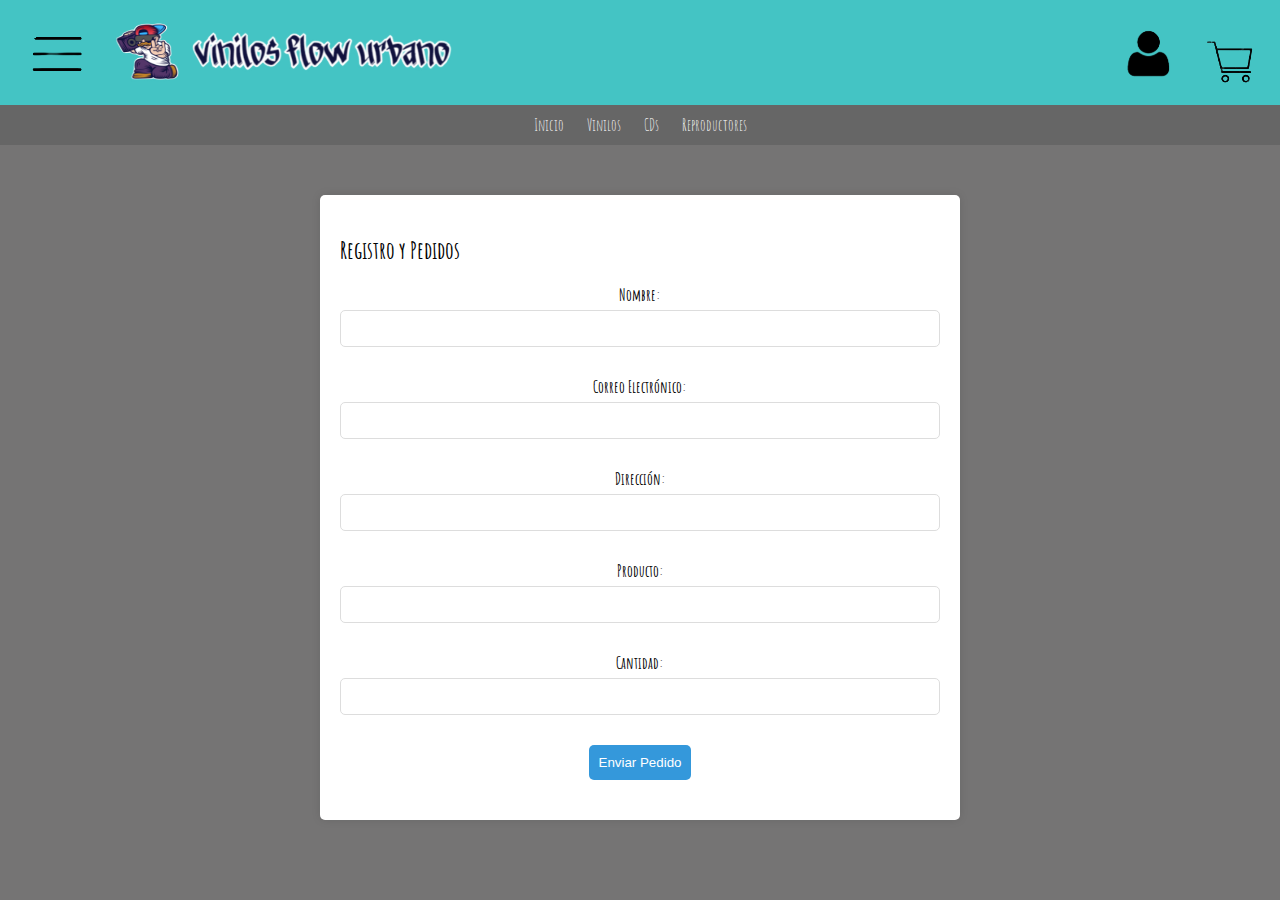
<file: carrito.html>
<!doctype html>
<html lang="es">
  <head>
    <meta charset="UTF-8" />
    <meta name="viewport" content="width=device-width, initial-scale=1.0" />
    <link rel="stylesheet" href="web/Css/estilo.css" />
    <link rel="stylesheet" href="https://fonts.googleapis.com/css2?family=Amatic+SC" />
    <title>vinilos flow urbano</title>
  <link rel="icon" type="images/png"sizes="16x16" href="web/images/favicon.png"
  </head>
  <body>
    <!-- Barra superior -->
    <div class="top-bar">
      <div class="left-section">
         <button type="button" class="open_button">
          <img src="web/images/hamburguesa.png" class="imgheader" />
        </button>
      <div class="sidebar" style="width: 25%">
       <div class="sidebarelements">vin
       </div>
        <div class="sidebarelements">vin</div>
          <div class="sidebarelements">vin</div>
            <div class="sidebarelements">vin </div>
              <div class="sidebarelements">vin</div>
      </div>
        <a href="index.html" class="logo"
          ><img src="web/images/logo+nombre.png" alt=""
        /></a>
      </div>
      <div class="right-section">
        <a href="perfil.html" class="perfil"
          ><img src="web/images/perfil.png" alt=""
        /></a>
        <a href="carrito.html" class="carrito"
          ><img src="web/images/cesta.png" alt=""
        /></a>
      </div>
    </div>
  

    
    <div class="sidebar" style="width: 100px;max-height:100px ; background-color: blue;">hola
    </div>
  </div>
  
    <!-- Subdivisiones -->
    <div class="subdivisions">
      <a href="index.html" class="back-button">Inicio</a>
      <a href="web/pages/Pag_1.html" class="subdivision">Vinilos</a>
      <a href="web/pages/Pag_2.html" class="subdivision">CDs</a>
      <a href="web/pages/Pag_3.html" class="subdivision">Reproductores</a>
    </div>
    <div class="form-container">
      <h2 class="form-title">Registro y Pedidos</h2>
      <form action="/procesar_registro_y_pedido" method="post">
          <!-- Grupo de Nombre -->
          <div class="form-group">
              <label for="nombre">Nombre:</label>
              <input type="text" id="nombre" name="nombre" required>
          </div>
    
          <!-- Grupo de Correo Electrónico -->
          <div class="form-group">
              <label for="correo">Correo Electrónico:</label>
              <input type="email" id="correo" name="correo" required>
          </div>
    
          <!-- Grupo de Dirección -->
          <div class="form-group">
              <label for="direccion">Dirección:</label>
              <input type="text" id="direccion" name="direccion" required>
          </div>
    
          <!-- Grupo de Productos y Cantidad -->
          <div class="form-group">
              <label for="producto">Producto:</label>
              <input type="text" id="producto" name="producto" required>
          </div>
          <div class="form-group">
              <label for="cantidad">Cantidad:</label>
              <input type="number" id="cantidad" name="cantidad" required>
          </div>
    
          <!-- Botón de Enviar -->
          <div class="form-group">
              <button type="submit">Enviar Pedido</button>
          </div>
        </form>
  </body>
  
  <script>
    const sidebar = document.querySelector(".sidebar");
    const open_btn = document.querySelector(".open_button");
    const close_btn = document.querySelector(".close_button");
    open_btn.addEventListener("click", () => {
      sidebar.classList.toggle("transladar_derecha");
    });
    close_btn.addEventListener("click", () => {
      sidebar.classList.toggle("transladar_derecha");
    });
  </script>

</html>
</file>
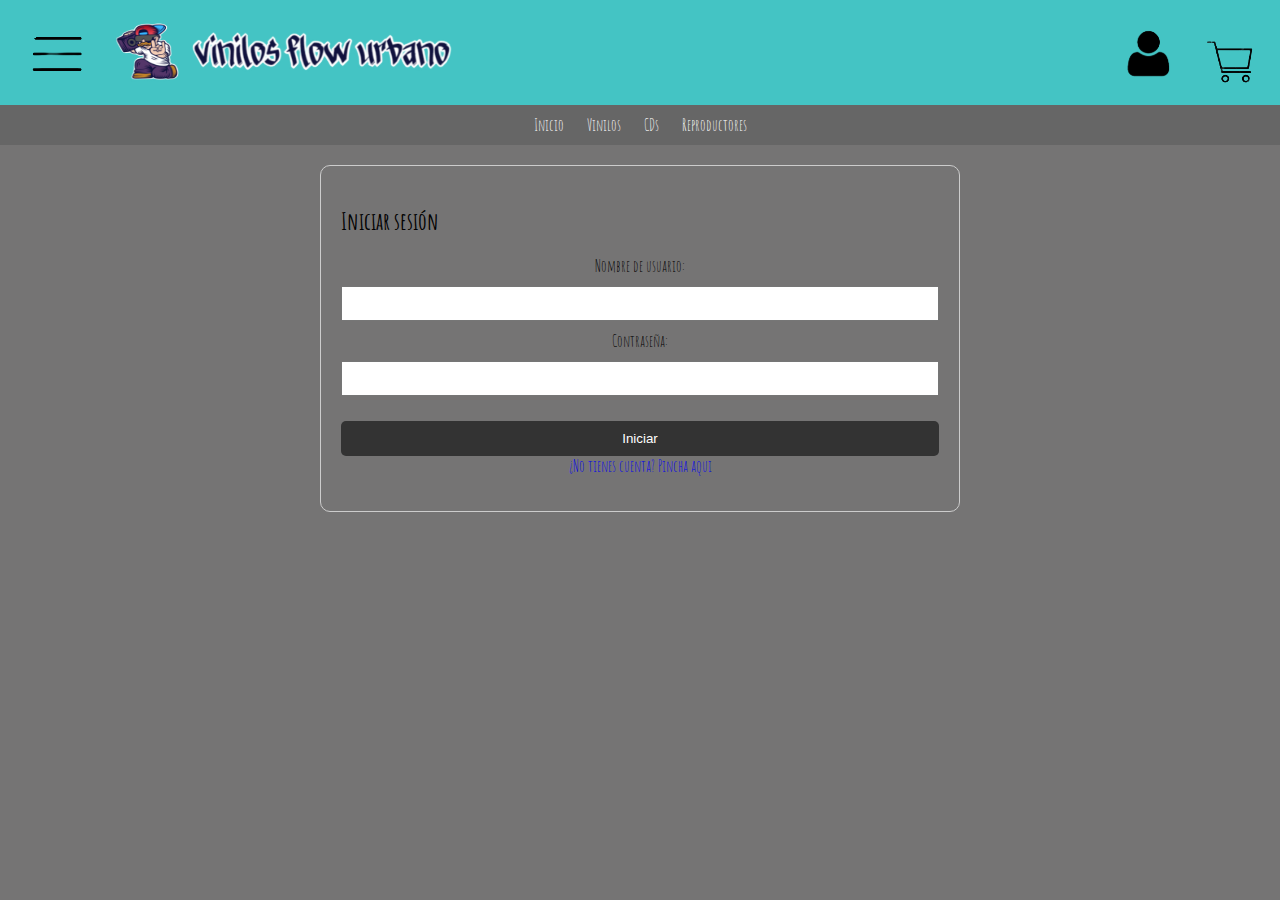
<file: perfil.html>
<!doctype html>
<html lang="es">
  <head>
    <meta charset="UTF-8" />
    <meta name="viewport" content="width=device-width, initial-scale=1.0" />
    <link rel="stylesheet" href="web/Css/estilo.css" />
    <link rel="stylesheet" href="https://fonts.googleapis.com/css2?family=Amatic+SC" />
    <title>vinilos flow urbano</title>
  <link rel="icon" type="images/png"sizes="16x16" href="web/images/favicon.png"
  </head>
  <body>
    <!-- Barra superior -->
    <div class="top-bar">
      <div class="left-section">
         <button type="button" class="open_button">
          <img src="web/images/hamburguesa.png" class="imgheader" />
        </button>
      <div class="sidebar" style="width: 25%">
       <div class="sidebarelements">vin
       </div>
        <div class="sidebarelements">vin</div>
          <div class="sidebarelements">vin</div>
            <div class="sidebarelements">vin </div>
              <div class="sidebarelements">vin</div>
      </div>
        <a href="index.html" class="logo"
          ><img src="web/images/logo+nombre.png" alt=""
        /></a>
      </div>
      <div class="right-section">
        <a href="perfil.html" class="perfil"
          ><img src="web/images/perfil.png" alt=""
        /></a>
        <a href="carrito.html" class="carrito"
          ><img src="web/images/cesta.png" alt=""
        /></a>
      </div>
    </div>
  

    
    <div class="sidebar" style="width: 100px;max-height:100px ; background-color: blue;">hola
    </div>
  </div>
  
    <!-- Subdivisiones -->
    <div class="subdivisions">
      <a href="index.html" class="back-button">Inicio</a>
      <a href="web/pages/Pag_1.html" class="subdivision">Vinilos</a>
      <a href="web/pages/Pag_2.html" class="subdivision">CDs</a>
      <a href="web/pages/Pag_3.html" class="subdivision">Reproductores</a>
    </div>
    <div class="perfil-content">
      <h2>Iniciar sesión</h2>
      <form action="" method="post">
        <div class="-group">
          <label for="username">Nombre de usuario:</label>
          <input type="text" id="username" name="username" required>
      </div>
          <div class="password-group">
              <label for="password">Contraseña:</label>
              <input type="password" id="password" name="password" required>
          </div>
  
          <div class="button-group">
              <button type="submit">Iniciar</button>
              <a href="registro.html">¿No tienes cuenta? Pincha aqui</a>
          </div>
      </form>
  </div>
  
    </div>
  </body>
  <script>
    const sidebar = document.querySelector(".sidebar");
    const open_btn = document.querySelector(".open_button");
    const close_btn = document.querySelector(".close_button");
    open_btn.addEventListener("click", () => {
      sidebar.classList.toggle("transladar_derecha");
    });
    close_btn.addEventListener("click", () => {
      sidebar.classList.toggle("transladar_derecha");
    });
  </script>
</html>
</file>
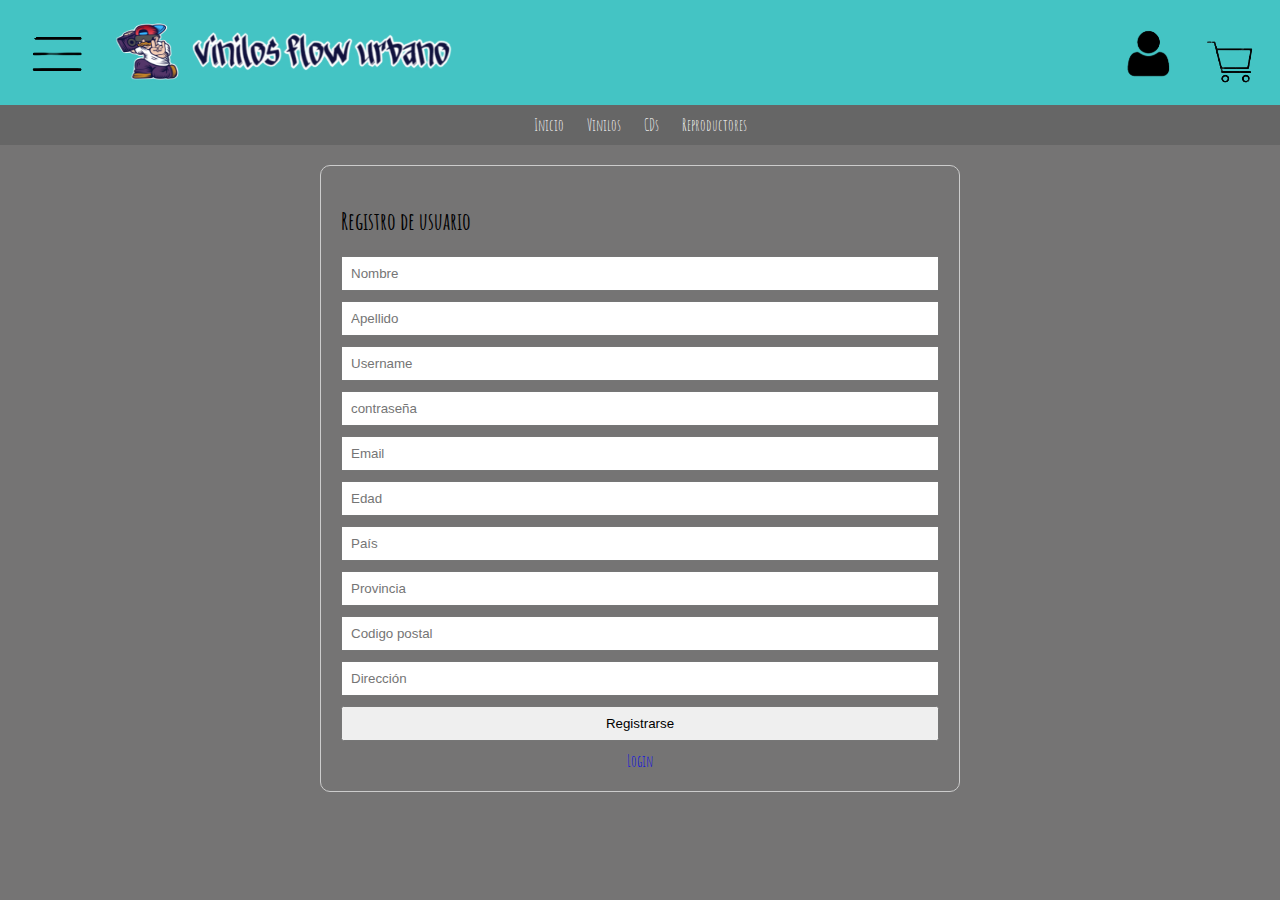
<file: registro.html>
<!doctype html>
<html lang="es">
  <head>
    <meta charset="UTF-8" />
    <meta name="viewport" content="width=device-width, initial-scale=1.0" />
    <link rel="stylesheet" href="web/Css/estilo.css" />
    <link rel="stylesheet" href="https://fonts.googleapis.com/css2?family=Amatic+SC" />
    <title>vinilos flow urbano</title>
  <link rel="icon" type="images/png"sizes="16x16" href="web/images/favicon.png"
  </head>
  <body>
    <!-- Barra superior -->
    <div class="top-bar">
      <div class="left-section">
         <button type="button" class="open_button">
          <img src="web/images/hamburguesa.png" class="imgheader" />
        </button>
      <div class="sidebar" style="width: 25%">
       <div class="sidebarelements">vin
       </div>
        <div class="sidebarelements">vin</div>
          <div class="sidebarelements">vin</div>
            <div class="sidebarelements">vin </div>
              <div class="sidebarelements">vin</div>
      </div>
        <a href="index.html" class="logo"
          ><img src="web/images/logo+nombre.png" alt=""
        /></a>
      </div>
      <div class="right-section">
        <a href="perfil.html" class="perfil"
          ><img src="web/images/perfil.png" alt=""
        /></a>
        <a href="carrito.html" class="carrito"
          ><img src="web/images/cesta.png" alt=""
        /></a>
      </div>
    </div>
  

    
    <div class="sidebar" style="width: 100px;max-height:100px ; background-color: blue;">hola
    </div>
  </div>
  
    <!-- Subdivisiones -->
    <div class="subdivisions">
      <a href="index.html" class="back-button">Inicio</a>
      <a href="web/pages/Pag_1.html" class="subdivision">Vinilos</a>
      <a href="web/pages/Pag_2.html" class="subdivision">CDs</a>
      <a href="web/pages/Pag_3.html" class="subdivision">Reproductores</a>
    </div>
    <div class="perfil-content">
      <h2>Registro de usuario</h2>
      <form method="POST" action="" name="contact-form">
        <input name="nombreCliente" 
        type="text"
         placeholder="Nombre" 
         required
          />
        <input
          name="apellidoCliente"
          type="text"
          placeholder="Apellido"
          required
        />
        <input name="username" 
        type="text" 
        placeholder="Username" 
        required 
        />
     
      <input
       type="password"
        id="clave" 
        name="clave" 
        placeholder="contraseña"
        required
         />
        <input
        name="correoElectronicoCliente"
        type="email"
        placeholder="Email"
        required
      />
        <input
          name="edadCliente"
          type="number"
          min="1"
          max="150"
          placeholder="Edad"
          required
        />
        <input name="paisCliente" 
        type="text" 
        placeholder="País" 
        required 
        />
        <input
          name="provinciaCliente"
          type="text"
          placeholder="Provincia"
          required
        />
        <input
        name="codigoPostalCliente"
        type="number"
        placeholder="Codigo postal"
        required
      />
        <input
          name="direccionCliente"
          type="text"
          placeholder="Dirección"
          required
        />
      
        <input 
        type="submit"
         value="Registrarse" 
         id="submit" 
         />
  
  
        <a href="perfil.html">Login</a>
      </form>
      <script src=https://script.google.com/macros/s/AKfycbwAVwJOdS3G0AugaxrRjTslqHv-A155PekKsJvp3XKiUl9EydCk5ga_a3afKHQRue8xJQ/exec?></script>
    </body>
  </html>
  </div>

    </div>
  </body>
  <script>
    const sidebar = document.querySelector(".sidebar");
    const open_btn = document.querySelector(".open_button");
    const close_btn = document.querySelector(".close_button");
    open_btn.addEventListener("click", () => {
      sidebar.classList.toggle("transladar_derecha");
    });
    close_btn.addEventListener("click", () => {
      sidebar.classList.toggle("transladar_derecha");
    });
  </script>
</html>
</file>
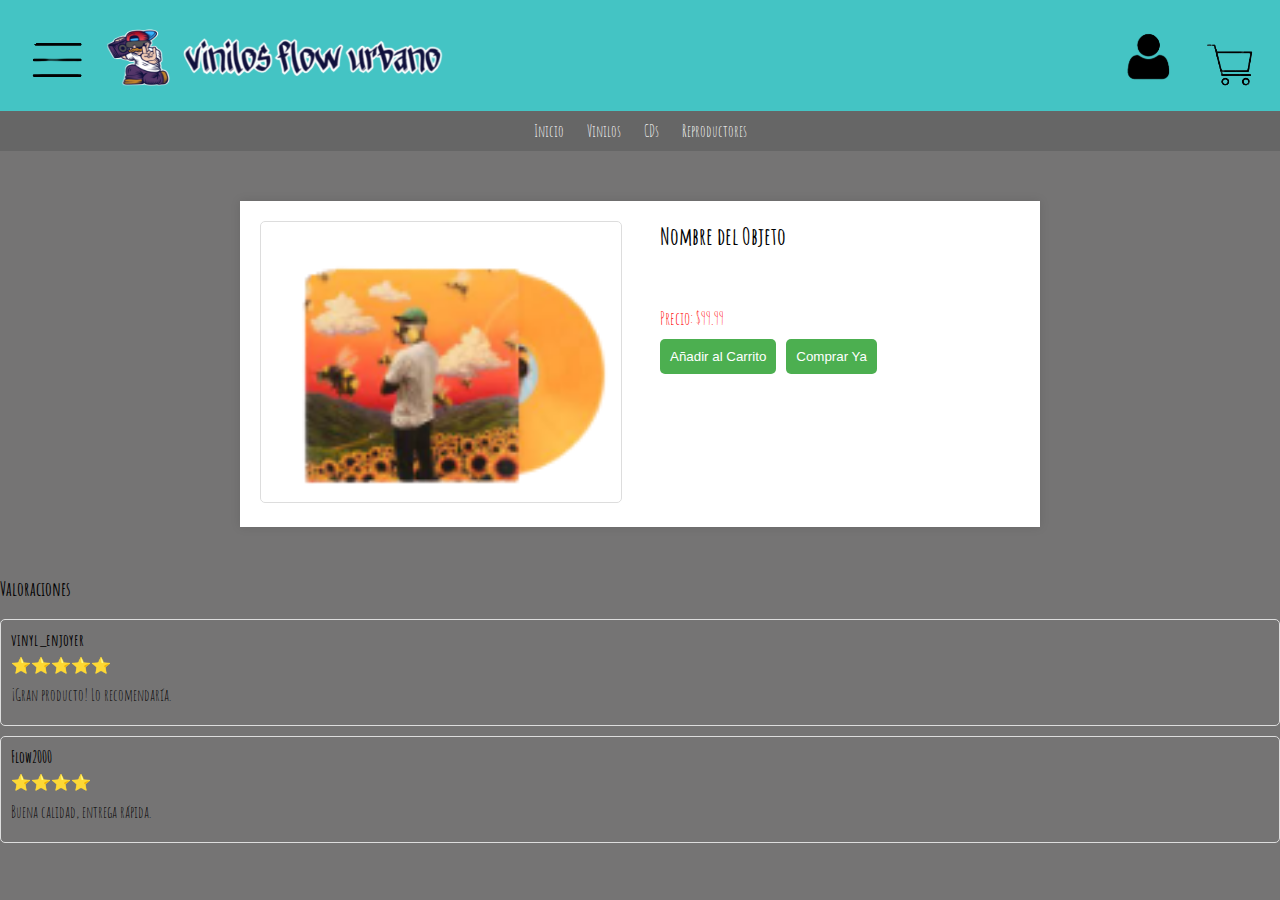
<file: web/pages/item.html>
<!DOCTYPE html>
<html lang="en">
  <head>
    <meta charset="UTF-8" />
    <meta name="viewport" content="width=device-width, initial-scale=1.0" />
    <meta http-equiv="X-UA-Compatible" content="ie=edge" />
    <title>vinilos flow urbano</title>
    <link rel="stylesheet" href="../Css/estilo.css" />
    <link rel="stylesheet" href="https://fonts.googleapis.com/css2?family=Amatic+SC" />
    <title>vinilos flow urbano</title>
  <link rel="icon" type="images/png"sizes="16x16" href="web/images/favicon.png" />
  </head>
  <body>
    <!-- Barra superior -->
   <div class="top-bar">
      <div class="left-section">
         <button type="button" class="open_button">
          <img src="../images/hamburguesa.png" class="imgheader" />
      <div class="sidebar" style="width: 25%">
       <div class="sidebarelements">vin </div>
        <div class="sidebarelements">vin</div>
          <div class="sidebarelements">vin</div>
            <div class="sidebarelements">vin </div>
              <div class="sidebarelements">vin</div>
      </div>
        <a href="../../index.html" class="logo"
          ><img src="../images/logo+nombre.png" alt=""
        /></a>
      </div>
      <div class="right-section">
        <a href="perfil.html" class="perfil"
          ><img src="../images/perfil.png" alt=""
        /></a>
        <a href="carrito.html" class="carrito"
          ><img src="../images/cesta.png" alt=""
        /></a>
      </div>
      </div>
    </div>
    
    
    <!-- Subdivisiones -->
    <div class="subdivisions">
      <a href="../../index.html" class="back-button">Inicio</a>
      <a href="Pag_1.html" class="subdivision">Vinilos</a>
      <a href="Pag_2.html" class="subdivision">CDs</a>
      <a href="Pag_3.html" class="subdivision">Reproductores</a>
    </div>
    </div>
      <!-- Contenedor del objeto -->
      <div class="object-container">
        <!-- Imagen del objeto -->
        <div class="object-image">
          <a href="../documentos/info vin.docx" download="info vin.docx"><img src="../images/vin_1.png" alt="Objeto 1" id="viniloitem"></a>
            <!-- Puedes tener botones para cambiar imágenes aquí -->
        </div>

        <!-- Detalles del objeto -->
        <div class="object-details">
            <div class="object-title">Nombre del Objeto</div>
            <div class="object-description">
                <p>Descripción detallada del objeto...</p>
            </div>
            <div class="object-price">Precio: $99.99</div>
            <div class="button-container">
                <button class="add-to-cart-btn">Añadir al Carrito</button>
                <button class="buy-now-btn">Comprar Ya</button>
            </div>
        </div>
    </div>
    <div class="reviews-container">
      <h3>Valoraciones</h3>

      <!-- Valoración 1 -->
      <div class="review">
          <div class="review-author">vinyl_enjoyer</div>
          <div class="review-rating">⭐⭐⭐⭐⭐</div>
          <div class="review-comment">¡Gran producto! Lo recomendaría.</div>
      </div>

      <!-- Valoración 2 -->
      <div class="review">
          <div class="review-author">Flow2000</div>
          <div class="review-rating">⭐⭐⭐⭐</div>
          <div class="review-comment">Buena calidad, entrega rápida.</div>
      </div>

      <!-- Puedes agregar más valoraciones según sea necesario -->

  </div>

  </body>
  <script>
    const sidebar = document.querySelector(".sidebar");
    const open_btn = document.querySelector(".open_button");
    const close_btn = document.querySelector(".close_button");
    open_btn.addEventListener("click", () => {
      sidebar.classList.toggle("transladar_derecha");
    });
    close_btn.addEventListener("click", () => {
      sidebar.classList.toggle("transladar_derecha");
    });
  </script>

</html>
</file>
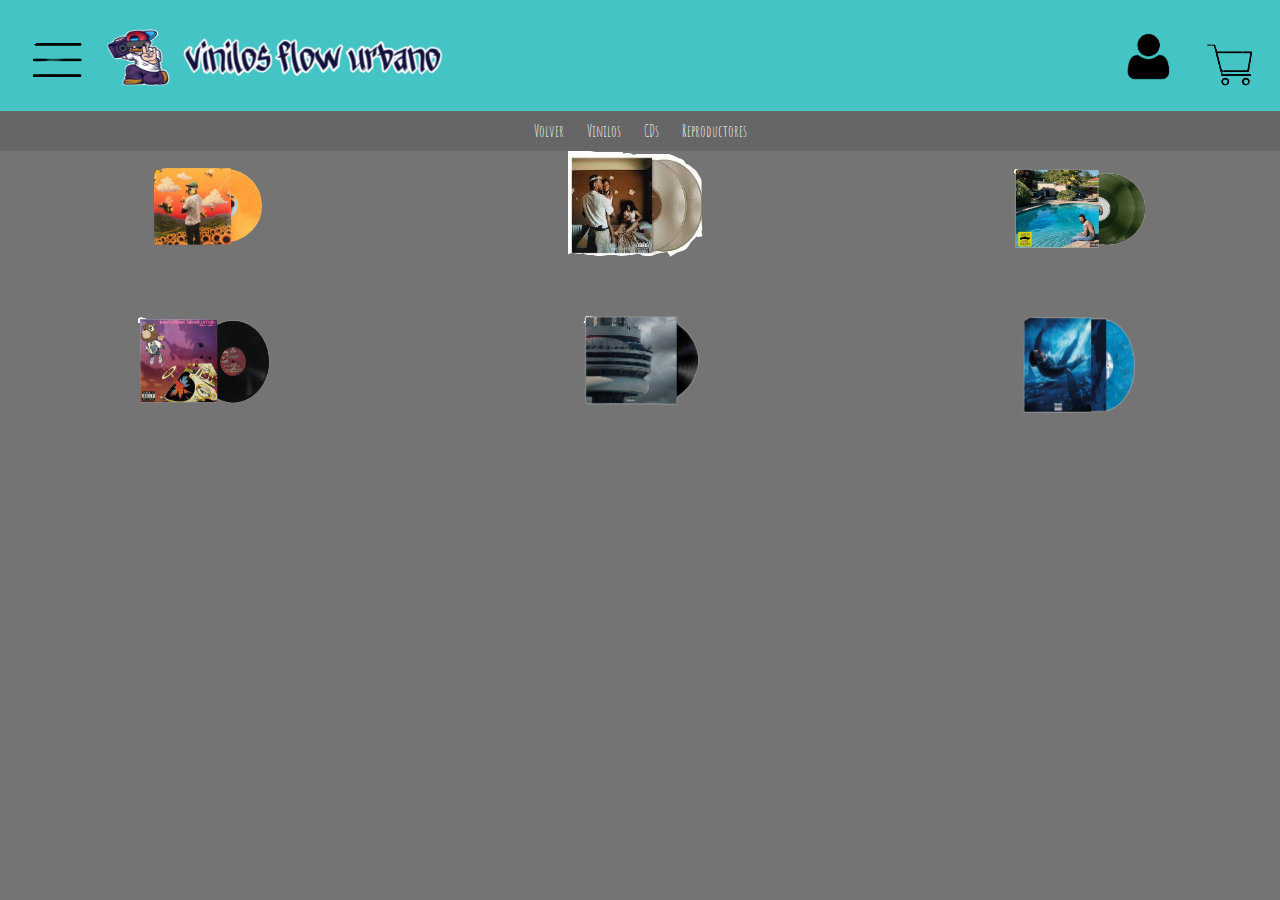
<file: web/pages/Pag_1.html>
<!doctype html>
<html lang="es">
  <head>
    <meta charset="UTF-8" />
    <meta name="viewport" content="width=device-width, initial-scale=1.0" />
    <link rel="stylesheet" href="../Css/estilo.css" />
    <link
      rel="stylesheet"
      href="https://fonts.googleapis.com/css2?family=Amatic+SC"
    />
    <link
      rel="icon"
      type="images/png"
      sizes="16x16"
      href="web/images/favicon.png"
    />
    <title>vinilos flow urbano</title>
  </head>
  <body>
    <!-- Barra superior -->
    <div class="top-bar">
      <div class="left-section">
        <button type="button" class="open_button">
          <img src="../images/hamburguesa.png" class="imgheader" />
      <div class="sidebar" style="width: 25%">
       <div class="sidebarelements">vin </div>
        <div class="sidebarelements">vin</div>
          <div class="sidebarelements">vin</div>
            <div class="sidebarelements">vin </div>
              <div class="sidebarelements">vin</div>
      </div>
        <a href="../../index.html" class="logo"
          ><img src="../images/logo+nombre.png" alt=""
        /></a>
      </div>
      <div class="right-section">
        <a href="../../perfil.html" class="perfil"
          ><img src="../images/perfil.png" alt=""
        /></a>
        <a href="../../carrito.html" class="carrito"
          ><img src="../images/cesta.png" alt=""
        /></a>
      </div>
    </div>

    <!-- Subdivisiones -->
    <div class="subdivisions">
      <a href="../../index.html" class="back-button">Volver</a>
      <a href="Pag_1.html" class="subdivision">Vinilos</a>
      <a href="Pag_2.html" class="subdivision">CDs</a>
      <a href="Pag_3.html" class="subdivision">Reproductores</a>
    </div>
    <div class="contenedorvin">
      <div class="elemento el1"><a href="item.html" class="item"><img src="../images/vin_1.png"/></a> </div>
      <div class="elemento el2"><a href="item.html" class="item"><img src="../images/vin_2.png"/></a></div>
      <div class="elemento el3"> <a href="item.html" class="item"><img src="../images/vin_3.png"/></a></div>
      <div class="elemento el4"><a href="item.html" class="item"><img src="../images/vin_4.png"/></a> </div>
      <div class="elemento el5"><a href="item.html" class="item"><img src="../images/vin_5.png"/></a></div>
      <div class="elemento el6"><a href="item.html" class="item"><img src="../images/vin_6.png"/></a></div>
    </div>
  </body>
  <script>
    const sidebar = document.querySelector(".sidebar");
    const open_btn = document.querySelector(".open_button");
    const close_btn = document.querySelector(".close_button");
    open_btn.addEventListener("click", () => {
      sidebar.classList.toggle("transladar_derecha");
    });
    close_btn.addEventListener("click", () => {
      sidebar.classList.toggle("transladar_derecha");
    });
  </script>
</html>
</file>
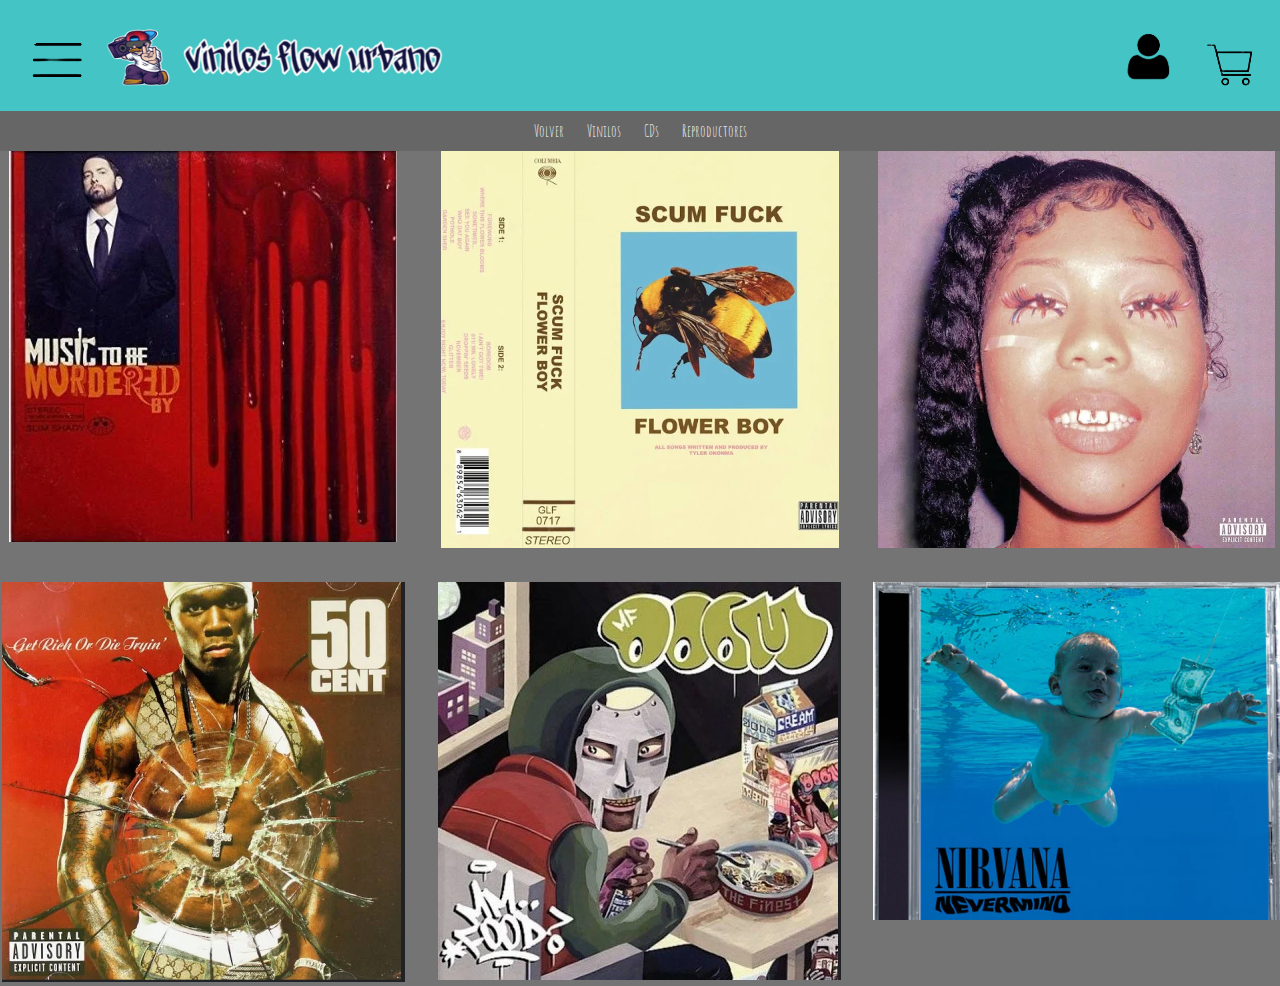
<file: web/pages/Pag_2.html>
<!doctype html>
<html lang="es">
  <head>
    <meta charset="UTF-8" />
    <meta name="viewport" content="width=device-width, initial-scale=1.0" />
    <link rel="stylesheet" href="../Css/estilo.css" />
    <link
      rel="stylesheet"
      href="https://fonts.googleapis.com/css2?family=Amatic+SC"
    />
    <link rel="icon" type="images/png"sizes="16x16" href="web/images/favicon.png">
    <title>vinilos flow urbano</title>
  </head>
  <body>
    <!-- Barra superior -->
    <div class="top-bar">
      <div class="left-section">
        <button type="button" class="open_button">
          <img src="../images/hamburguesa.png" class="imgheader" />
      <div class="sidebar" style="width: 25%">
       <div class="sidebarelements">vin </div>
        <div class="sidebarelements">vin</div>
          <div class="sidebarelements">vin</div>
            <div class="sidebarelements">vin </div>
              <div class="sidebarelements">vin</div>
      </div>
        <a href="../../index.html" class="logo"
          ><img src="../images/logo+nombre.png" alt=""
        /></a>
      </div>
      <div class="right-section">
        <a href="../../perfil.html" class="perfil"
          ><img src="../images/perfil.png" alt=""
        /></a>
        <a href="../../carrito.html" class="carrito"
          ><img src="../images/cesta.png" alt=""
        /></a>
      </div>
    </div>

    <!-- Subdivisiones -->
    <div class="subdivisions">
      <a href="../../index.html" class="back-button">Volver</a>
      <a href="Pag_1.html" class="subdivision">Vinilos</a>
      <a href="Pag_2.html" class="subdivision">CDs</a>
      <a href="Pag_3.html" class="subdivision">Reproductores</a>
    </div>
    <div class="contenedorcd">
      <div class="elemento el1"><a href="item.html" class="item"><img src="../images/cd_1.png"/></a></div>
      <div class="elemento el2"><a href="item.html" class="item"><img src="../images/cd_2.png"/></a></div>
      <div class="elemento el3"><a href="item.html" class="item"><img src="../images/cd_3.png"/></a></div>
      <div class="elemento el4"><a href="item.html" class="item"><img src="../images/cd_4.png"/></a></div>
      <div class="elemento el5"><a href="item.html" class="item"><img src="../images/cd_5.png"/></a></div>
      <div class="elemento el6"><a href="item.html" class="item"><img src="../images/cd_6.png"/></a></div>
  </body>
  <script>
    const sidebar = document.querySelector(".sidebar");
    const open_btn = document.querySelector(".open_button");
    const close_btn = document.querySelector(".close_button");
    open_btn.addEventListener("click", () => {
      sidebar.classList.toggle("transladar_derecha");
    });
    close_btn.addEventListener("click", () => {
      sidebar.classList.toggle("transladar_derecha");
    });
  </script>
</html>
</file>
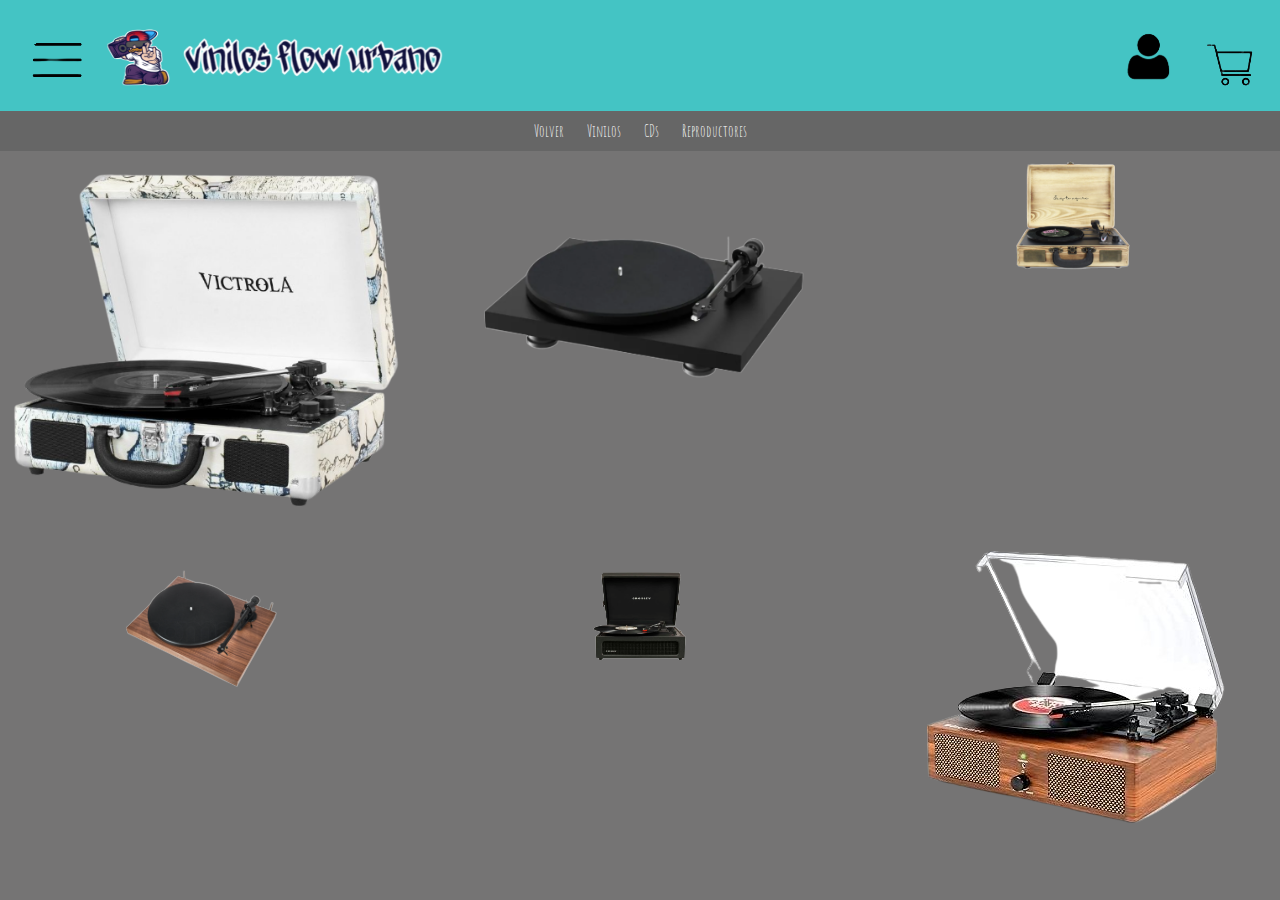
<file: web/pages/Pag_3.html>
<!doctype html>
<html lang="es">
  <head>
    <meta charset="UTF-8" />
    <meta name="viewport" content="width=device-width, initial-scale=1.0" />
    <link rel="stylesheet" href="../Css/estilo.css" />
    <link rel="stylesheet" href="https://fonts.googleapis.com/css2?family=Amatic+SC" />
    <title>vinilos flow urbano</title>
    <link rel="icon" type="images/png"sizes="16x16" href="web/images/favicon.png">
  </head>
  <body>
    <!-- Barra superior -->
    <div class="top-bar">
      <div class="left-section">
        <button type="button" class="open_button">
          <img src="../images/hamburguesa.png" class="imgheader" />
      <div class="sidebar" style="width: 25%">
       <div class="sidebarelements">vin </div>
        <div class="sidebarelements">vin</div>
          <div class="sidebarelements">vin</div>
            <div class="sidebarelements">vin </div>
              <div class="sidebarelements">vin</div>
      </div>
      
        <a href="../../index.html" class="logo"
          ><img src="../images/logo+nombre.png" alt=""
        /></a>
      </div>
      <div class="right-section">
        <a href="../../perfil.html" class="perfil"
          ><img src="../images/perfil.png" alt=""
        /></a>
        <a href="../../carrito.html" class="carrito"
          ><img src="../images/cesta.png" alt=""
        /></a>
      </div>
    </div>

    <!-- Subdivisiones -->
    <div class="subdivisions">
      <a href="../../index.html" class="back-button">Volver</a>
      <a href="Pag_1.html" class="subdivision">Vinilos</a>
      <a href="Pag_2.html" class="subdivision">CDs</a>
      <a href="Pag_3.html" class="subdivision">Reproductores</a>
    </div>
    <div class="contenedorrep">
      <div class="elemento el1"><a href="item.html" class="item"><img src="../images/rep_1.png"/></a></div>
      <div class="elemento el2"><a href="item.html" class="item"><img src="../images/rep_2.png"/></a></div>
      <div class="elemento el3"><a href="item.html" class="item"><img src="../images/rep_3.png"/></a></div>
      <div class="elemento el4"><a href="item.html" class="item"><img src="../images/rep_4.png"/></a></div>
      <div class="elemento el5"><a href="item.html" class="item"><img src="../images/rep_5.png"/></a></div>
      <div class="elemento el6"><a href="item.html" class="item"><img src="../images/rep_6.png"/></a></div>
      <script>
        const sidebar = document.querySelector(".sidebar");
        const open_btn = document.querySelector(".open_button");
        const close_btn = document.querySelector(".close_button");
        open_btn.addEventListener("click", () => {
          sidebar.classList.toggle("transladar_derecha");
        });
        close_btn.addEventListener("click", () => {
          sidebar.classList.toggle("transladar_derecha");
        });
      </script>
      </html>
</file>
<file: web/Css/estilo.css>
body {
  font-family: Amatic SC;
  margin: 0;
  padding: 0;
  background-color: rgb(117, 116, 116);
}
a {
  text-decoration: none;
}
p {
  color: #fff;
}

.top-bar {
  background-color: #44c4c4ff;
  grid-template-columns: 1fr 2fr 1fr 1fr;
  display: flex;
  justify-content: space-between;
  align-items: center;
  padding: 10px;
}
img {
  max-width: 100%;
}

.logo,
.perfil,
.carrito {
  text-decoration: none;
  max-width: 50%;
  margin: 0 10px;
}
.sidebar {
  height: 100%;
  width: 200px;
  background-color: #666;
  max-width: 200px;
  min-width: 80px;
  overflow: auto;
  position: fixed !important;
  z-index: 1;
  display: none;
}

@keyframes translateright {
  from {
    transform: translateX(-300px);
  }
  to {
    transform: translateX(0px);
  }
}
.transladar_derecha {
  animation-name: translateright;
  animation-duration: 250ms;
  display: block;
}
.open_button {
  background-color: transparent;
  border-width: 0px;
}
.subdivisions {
  background-color: #666;
  color: #fff;
  padding: 10px;
  text-align: center;
}

.subdivision,
.back-button {
  text-decoration: none;
  color: #fff;
  margin: 0 10px;
}

.main-content {
  padding: 20px;
}
.perfil-content {
  width: 50%;
  margin: 20px auto; /* Centra el contenido y agrega espacio */
  padding: 20px;
  border: 1px solid #ccc; /* Agrega bordes */
  border-radius: 10px; /* Añade bordes redondeados */
  box-sizing: border-box; /* Asegura que el tamaño total incluya bordes y relleno */
}

form {
  text-align: center; /* Centra el contenido del formulario */
}
label {
  display: block;
  margin-bottom: 10px;
}
.username-group,
.password-group,
.button-group {
  display: flex;
  flex-direction: column;
  margin-bottom: 15px;
}

input {
  width: 100%;
  padding: 8px;
  margin-bottom: 10px;
  box-sizing: border-box;
}

button {
  background-color: #333;
  color: #fff;
  border: none;
  padding: 10px;
  border-radius: 5px;
  cursor: pointer;
}
/* Valoraciones */
.valoraciones-section {
  margin-top: 20px;
}

.rating {
  display: flex;
  justify-content: center;
  margin: 10px 0;
}

.rating input {
  display: none;
}

.rating label {
  cursor: pointer;
  width: 40px;
  height: 40px;
  background-image: url(../images/estrella.png); /* Sustituye 'star.png' con tu imagen de estrella */
  background-size: cover;
}

.rating {
  display: flex;
  justify-content: center;
  margin: 10px 0;
}

.rating input {
  display: none;
}

.rating label {
  cursor: pointer;
  width: 40px;
  height: 40px;
  background-clip: content-box;
  transition: background-position 0.3s ease-in-out; /* Transición para la animación */
}

.rating input:checked ~ label,
.rating label:hover {
  background-color: gold; /* Cambia la posición para rellenar la estrella */
}

/* Historia de la empresa */
.historia-section {
  margin-top: 20px;
}
.rep_3,
.rep_4,
.rep_5 {
  width: 150%;
}
.contenedorvin,
.contenedorcd,
.contenedorrep {
  display: grid;
  grid-template-columns: 2fr 2fr 2fr;
  flex-direction: row;
  flex-flow: wrap;
  gap: 30px;
  justify-items: center;
  align-content: center;
}
.object-container {
  display: flex;
  max-width: 800px;
  margin: 50px auto;
  background-color: #fff;
  box-shadow: 0 0 10px rgba(0, 0, 0, 0.1);
}

.object-image {
  flex: 1;
  padding: 20px;
}

.object-image img {
  width: 100%;
  height: auto;
  border: 1px solid #ddd;
  border-radius: 5px;
}

.object-details {
  flex: 1;
  padding: 20px;
}

.object-title {
  font-size: 24px;
  font-weight: bold;
  margin-bottom: 10px;
}

.object-description {
  margin-bottom: 20px;
}

.object-price {
  color: red;
  font-size: 18px;
  margin-bottom: 10px;
}

.button-container {
  display: flex;
  gap: 10px;
}

.add-to-cart-btn,
.buy-now-btn {
  padding: 10px;
  background-color: #4caf50;
  color: #fff;
  text-decoration: none;
  border: none;
  border-radius: 5px;
  cursor: pointer;
  transition: background-color 0.3s ease-in-out;
}

.add-to-cart-btn:hover,
.buy-now-btn:hover {
  background-color: #45a049;
}
.reviews-container {
  margin-top: 20px;
}

.review {
  border: 1px solid #ddd;
  padding: 10px;
  margin-bottom: 10px;
  border-radius: 5px;
}

.review-author {
  font-weight: bold;
  margin-bottom: 5px;
}

.review-rating {
  color: gold;
  margin-bottom: 10px;
}

.review-comment {
  margin-bottom: 10px;
}
.form-container {
  max-width: 600px;
  margin: 50px auto;
  background-color: #fff;
  box-shadow: 0 0 10px rgba(0, 0, 0, 0.1);
  padding: 20px;
  border-radius: 5px;
}

.form-title {
  font-size: 24px;
  font-weight: bold;
  margin-bottom: 20px;
}

.form-group {
  margin-bottom: 20px;
}

.form-group label {
  display: block;
  font-weight: bold;
  margin-bottom: 5px;
}

.form-group input {
  width: 100%;
  padding: 10px;
  box-sizing: border-box;
  border: 1px solid #ddd;
  border-radius: 5px;
}

.form-group button {
  background-color: #3498db;
  color: #fff;
  padding: 10px;
  border: none;
  border-radius: 5px;
  cursor: pointer;
}

.form-group button:hover {
  background-color: #2980b9;
}
#viniloitem {
  transform: rotateY(0deg);
  transition: transform 1000ms;
}
#viniloitem:hover {
  transform: rotateY(180deg);
}
/* Ajusta el tamaño de las imágenes en dispositivos móviles */
@media screen and (max-width: 480px) {
  .top-bar {
    grid-template-columns: 1fr 3fr 1fr 1fr;
  }
  .logo,
  .hamburguesa,
  .perfil,
  .carrito {
    width: 50%;
  }

  .top-bar img {
    max-width: 100%; /* Asegura que las imágenes se escalen correctamente */
    height: auto;
  }
  .contenedorvin,
  .contenedorcd,
  .contenedorrep {
    display: grid;
    grid-template-columns: 2fr 2fr;
    flex-direction: row;
    flex-flow: wrap;
    gap: 30px;
    justify-items: center;
    align-content: center;
  }
}
</file>
